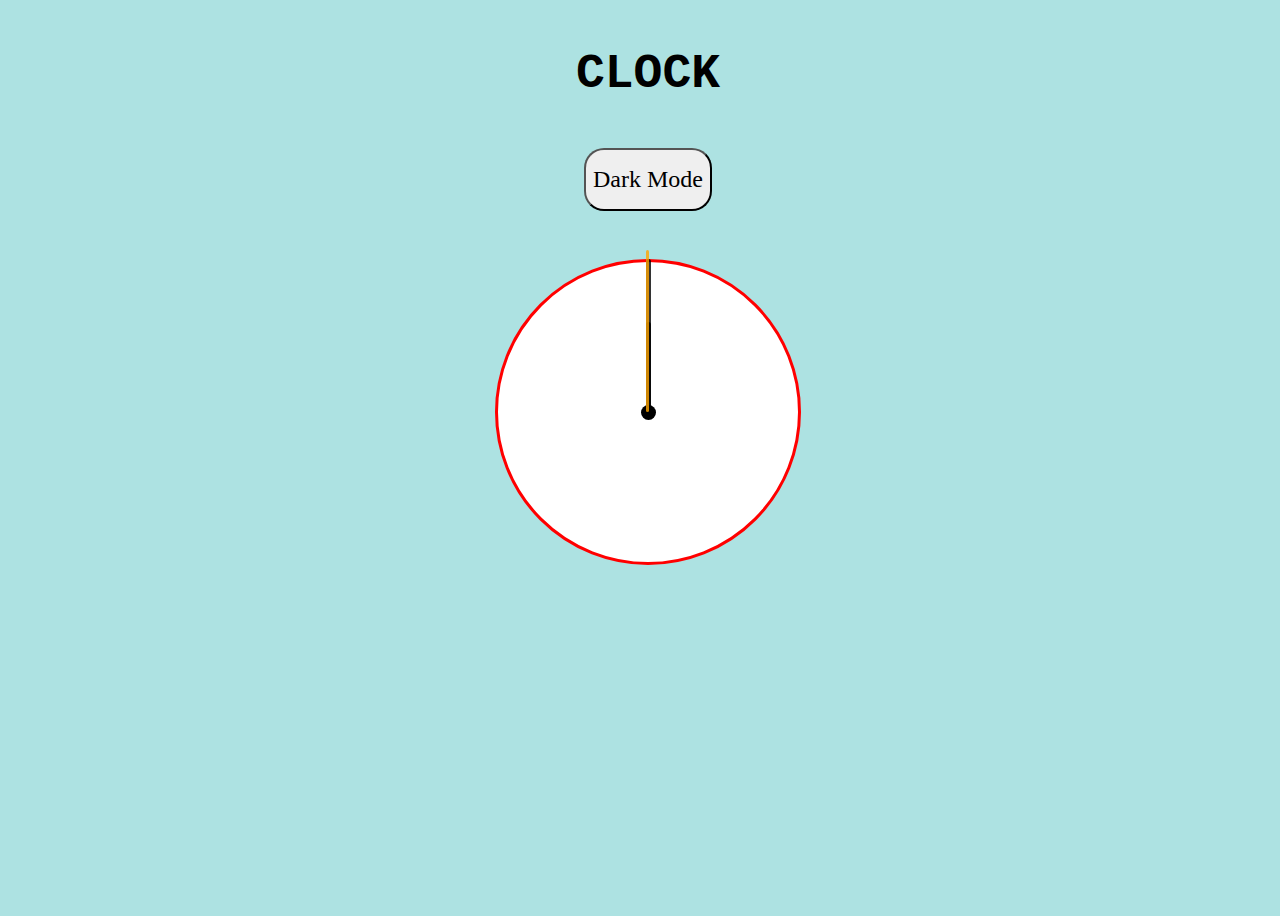
<file: index.html>
<!DOCTYPE html>
<html lang="en">
<head>
    <meta charset="UTF-8">
    <meta http-equiv="X-UA-Compatible" content="IE=edge">
    <meta name="viewport" content="width=device-width, initial-scale=1.0">
    <title>clock</title>
</head>
<link rel="stylesheet" href="style.css">
<body>
    <h1 id="title"><b>CLOCK</b></h1>
    <div>
    <a href="./dark.html"><button id="toggleButton">Dark Mode</button></a>
   </div>
<div id="clock-container">
     <div id="clock">
    <div id="line">
        <div id="minute"></div>
        <div id="hour"></div>
        <div id="second"></div>
    </div>
        <div id="center-point"></div>
     </div><br>
     <div id="time"></div><br>
     <div id="date"></div>
</div>
    <script src="./app.js"></script>
</body>
</html>
</file>
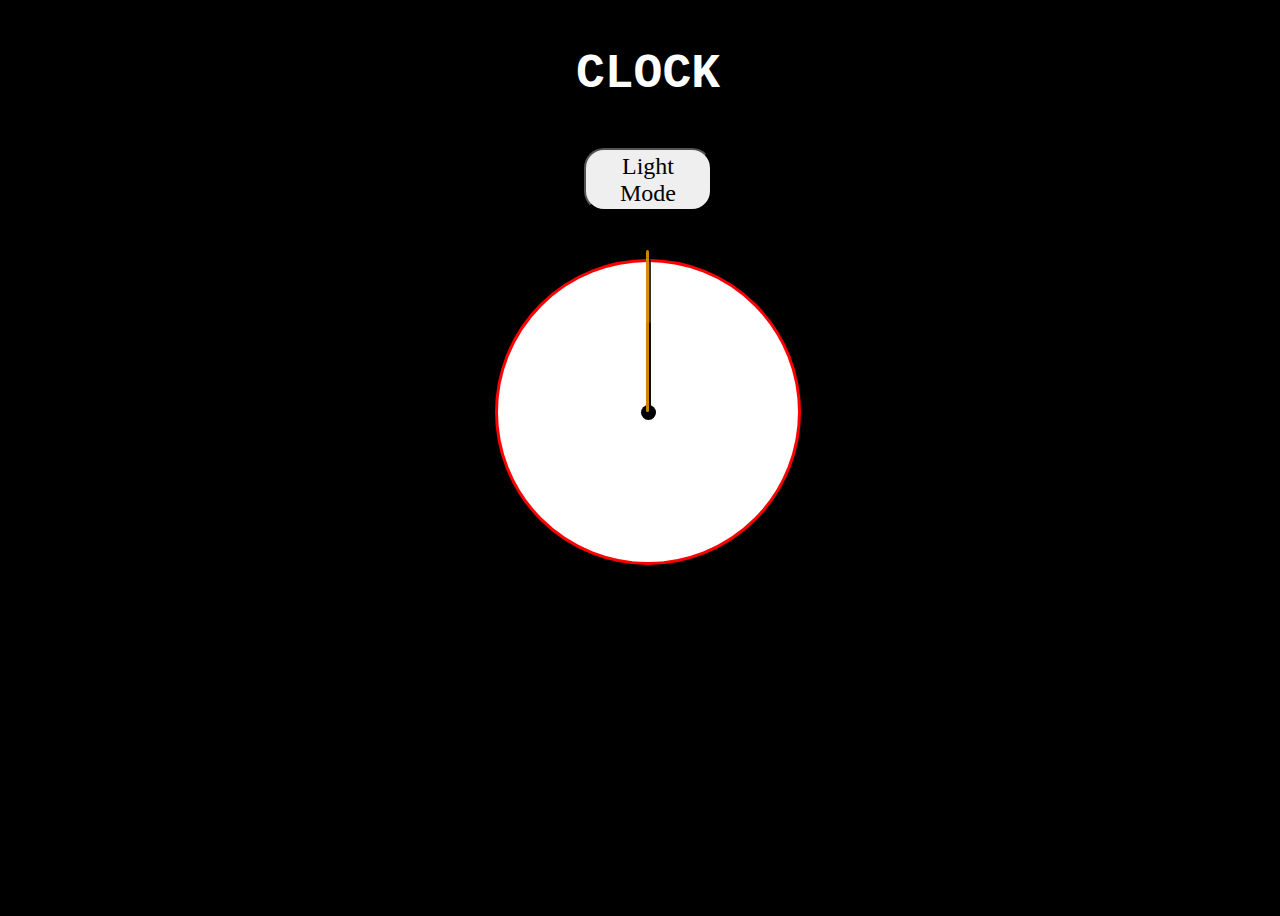
<file: dark.html>
<!DOCTYPE html>
<html lang="en">
<head>
    <meta charset="UTF-8">
    <meta http-equiv="X-UA-Compatible" content="IE=edge">
    <meta name="viewport" content="width=device-width, initial-scale=1.0">
    <title>Darkmode</title>
</head>
<link rel="stylesheet" href="style 1.css">
<body>
    <h1 id="title"><b>CLOCK</b></h1>
    <div>
        <a href="./index.html"><button id="toggleButton">Light Mode</button></a>
       </div>
    <div id="clock-container">
         <div id="clock">
        <div id="line">
            <div id="minute"></div>
            <div id="hour"></div>
            <div id="second"></div>
        </div>
            <div id="center-point"></div>
         </div><br>
         <div id="time"></div><br>
         <div id="date"></div>
    </div>
        <script src="./app.js"></script>
</body>
</html>
</file>
<file: style.css>
body{
    background-color: rgb(173, 226, 226);
    width: 100vw;
    height: 100vh;
    display: flex;
    flex-direction: column;
    justify-content:space-around;
    align-items: center;
}
#title{
    font-family:'Courier New', Courier, monospace;
    font-size: 3em;
}
#toggleButton{
    font-family: cursive;
    font-size: 1.5em;
    width:10vw;
    height:7vh;
    border-radius: 20px;
}
#toggleButton:hover{
    color: blue;
    background-color:rgb(38, 28, 29);
}





#clock{
    display: flex;
    justify-content:center;
    align-items: center;
    height: 300px;
    width: 300px;
    background-color: white;
    border-radius: 50%;
    border: 3px solid red;
  }
#clock-container{
    width:50vw;
    height:75vh;
    display: flex;
    flex-direction: column;
    align-items: center;
    justify-content:space-around;
}
#hour,
#minute,
#second {
    position: absolute;
    background: black;
    transform-origin: bottom;
}
#hour {
    
    
    width:5px;
    height:10vh;
    opacity: 0.8;
    border-radius: 10px;
}
#minute {
  
    width:5px;
    height:17vh;
     /* top: 19%;
    left: 48.9%; */
    opacity: 0.8;
    border-radius: 10px; 
}
#second{
    background-color:orange;
    width:3px;
    height:18vh;
    opacity: 0.8; 
    border-radius: 10px;

}
#center-point{
    height: 15px;
    width: 15px;
    background-color:black;
    border-radius: 50%;
    /* display: inline-block; */
    

}
#time{
    background: linear-gradient(to left,rgb(187, 93, 0),rgb(46, 18, 208),rgb(208, 1, 25));
    -webkit-text-fill-color: transparent;
    -webkit-background-clip:text;
    font-weight:bold;
    color: black;
     font-size: 2em;;
}
#date{
    background: linear-gradient(to left,rgb(187, 93, 0),rgb(46, 18, 208),rgb(208, 1, 25));
    -webkit-text-fill-color: transparent;
    -webkit-background-clip:text;
    font-weight:bold;
  color:black;
  font-size:2em;
}
#line{
    position: absolute;
    padding-right: 4.5px;
    display: flex;
    flex-direction: column-reverse;
    
    /* width: 10vw;
    height:10px;
    background-color: brown; */
}
</file>
<file: style 1.css>
body{
    color: white;
    background-color: black;
    width: 100vw;
    height: 100vh;
    display: flex;
    flex-direction: column;
    justify-content:space-around;
    align-items: center;
}
#title{
    font-family:'Courier New', Courier, monospace;
    font-size: 3em;
}
#toggleButton{
    font-family: cursive;
    font-size: 1.5em;
    width:10vw;
    height:7vh;
    border-radius: 20px;
}
#toggleButton:hover{
    color: blue;
    background-color:rgb(38, 28, 29);
}





#clock{
    display: flex;
    justify-content:center;
    align-items: center;
    height: 300px;
    width: 300px;
    background-color: white;
    border-radius: 50%;
    border: 3px solid red;
  }
#clock-container{
    width:50vw;
    height:75vh;
    display: flex;
    flex-direction: column;
    align-items: center;
    justify-content:space-around;
}
#hour,
#minute,
#second {
    position: absolute;
    background: black;
    transform-origin: bottom;
}
#hour {
    
    
    width:5px;
    height:10vh;
    opacity: 0.8;
    border-radius: 10px;
}
#minute {
  
    width:5px;
    height:17vh;
     /* top: 19%;
    left: 48.9%; */
    opacity: 0.8;
    border-radius: 10px; 
}
#second{
    background-color:orange;
    width:3px;
    height:18vh;
    opacity: 0.8; 
    border-radius: 10px;

}
#center-point{
    height: 15px;
    width: 15px;
    background-color:black;
    border-radius: 50%;
    /* display: inline-block; */
    

}
#time{
   
   background: linear-gradient(to left,rgb(255, 255, 9),orange,rgb(244, 3, 220));
   -webkit-text-fill-color: transparent;
   -webkit-background-clip:text;
    font-weight:bold;
  color: white;
  font-size: 2em;;
}
#date{
    
    background: linear-gradient(to left,rgb(255, 255, 9),orange,rgb(244, 3, 220));
    -webkit-text-fill-color: transparent;
    -webkit-background-clip:text;
    
    font-weight:bold;
  color: white;
  font-size:2em;
}
#line{
    position: absolute;
    padding-right: 4.5px;
    display: flex;
    flex-direction: column-reverse;
    
    /* width: 10vw;
    height:10px;
    background-color: brown; */
}
</file>
